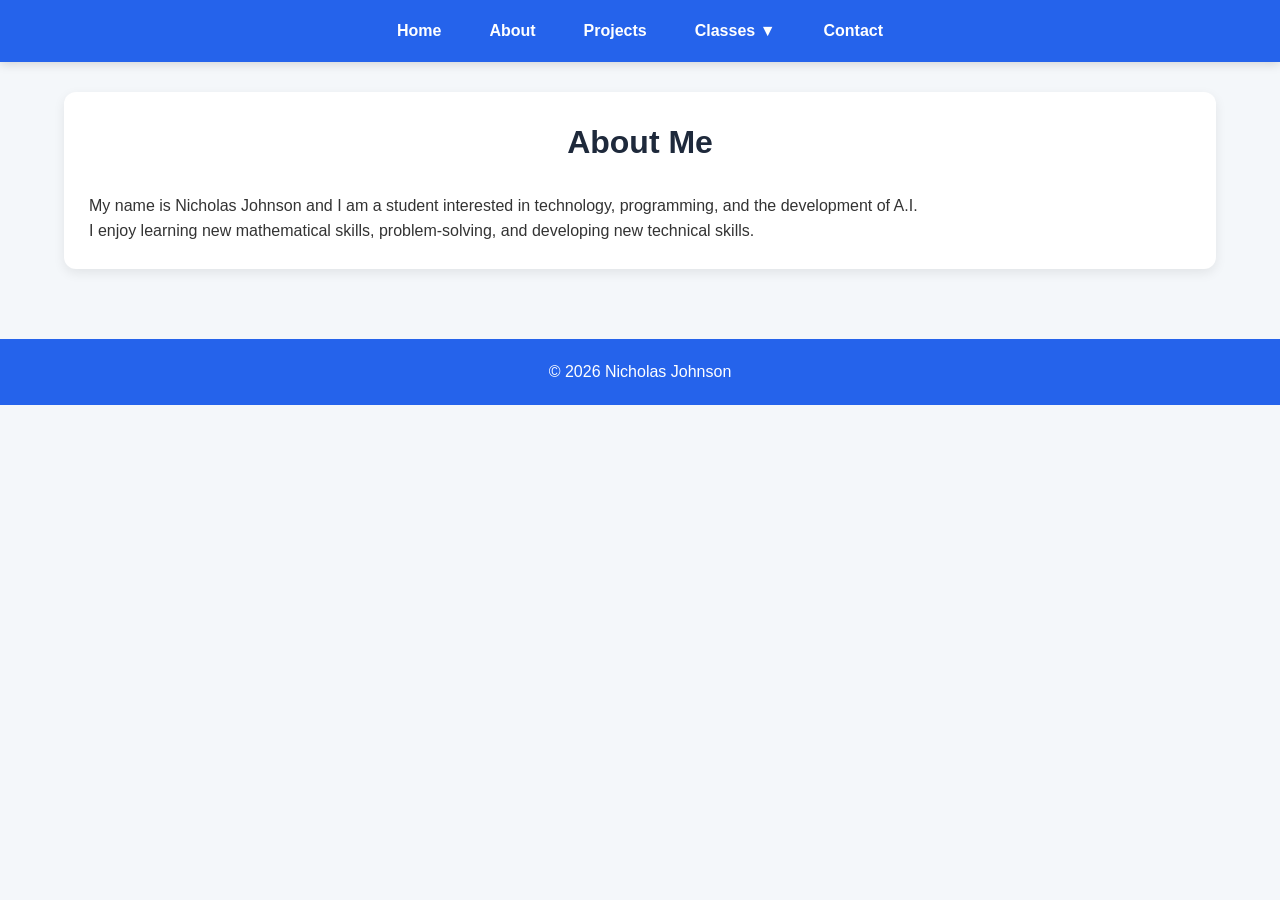
<file: about.HTML>
<!DOCTYPE html>
<html lang="en">
<head>
<meta charset="UTF-8">
<meta name="viewport" content="width=device-width, initial-scale=1.0">
<title>About Me</title>
<link rel="stylesheet" href="style.css">
</head>
<body>
<header>
<ul class="nav-menu">
        <li><a href="index.html">Home</a></li>

        <li><a href="about.html">About</a></li>

        <li><a href="projects.html">Projects</a></li>

        <li class="dropdown">
            <a href="#">Classes ▼</a>

            <ul class="dropdown-menu">
                <li><a href="coding.html">Coding</a></li>
                <li><a href="math.html">Mathematics</a></li>
                <li><a href="science.html">Science</a></li>
                <li><a href="humanities.html">Humanities</a></li>
            </ul>
        </li>

        <li><a href="contact.html">Contact</a></li>
    </ul>
</nav>
  </header>
<div class="container">
<div class="card">
<h1>About Me</h1>



<p>
My name is Nicholas Johnson and I am a student interested in
technology, programming, and the development of A.I.
</p>

<p>
I enjoy learning new mathematical skills, problem-solving, and developing new technical skills.
</p>
</div>
</div>

<footer>
<p>© 2026 Nicholas Johnson</p>
</footer>

</body>
</html>
</file>
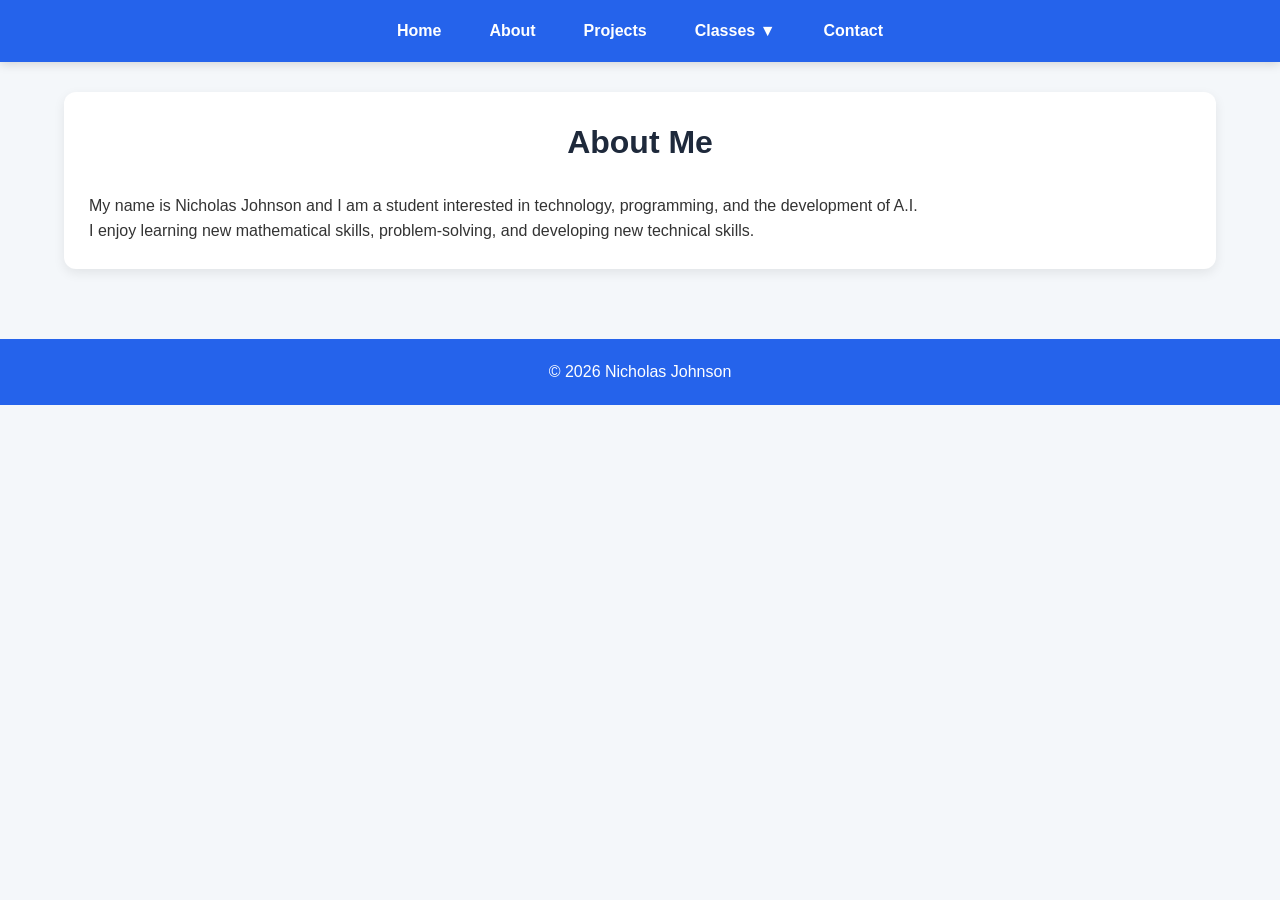
<file: about.html>
<!DOCTYPE html>
<html lang="en">
<head>
<meta charset="UTF-8">
<meta name="viewport" content="width=device-width, initial-scale=1.0">
<title>About Me</title>
<link rel="stylesheet" href="style.css">
</head>
<body>
<header>
<ul class="nav-menu">
        <li><a href="index.html">Home</a></li>

        <li><a href="about.html">About</a></li>

        <li><a href="projects.html">Projects</a></li>

        <li class="dropdown">
            <a href="#">Classes ▼</a>

            <ul class="dropdown-menu">
                <li><a href="coding.html">Coding</a></li>
                <li><a href="math.html">Mathematics</a></li>
                <li><a href="science.html">Science</a></li>
                <li><a href="humanities.html">Humanities</a></li>
            </ul>
        </li>

        <li><a href="contact.html">Contact</a></li>
    </ul>
</nav>
  </header>
<div class="container">
<div class="card">
<h1>About Me</h1>



<p>
My name is Nicholas Johnson and I am a student interested in
technology, programming, and the development of A.I.
</p>

<p>
I enjoy learning new mathematical skills, problem-solving, and developing new technical skills.
</p>
</div>
</div>

<footer>
<p>© 2026 Nicholas Johnson</p>
</footer>

</body>
</html>
</file>
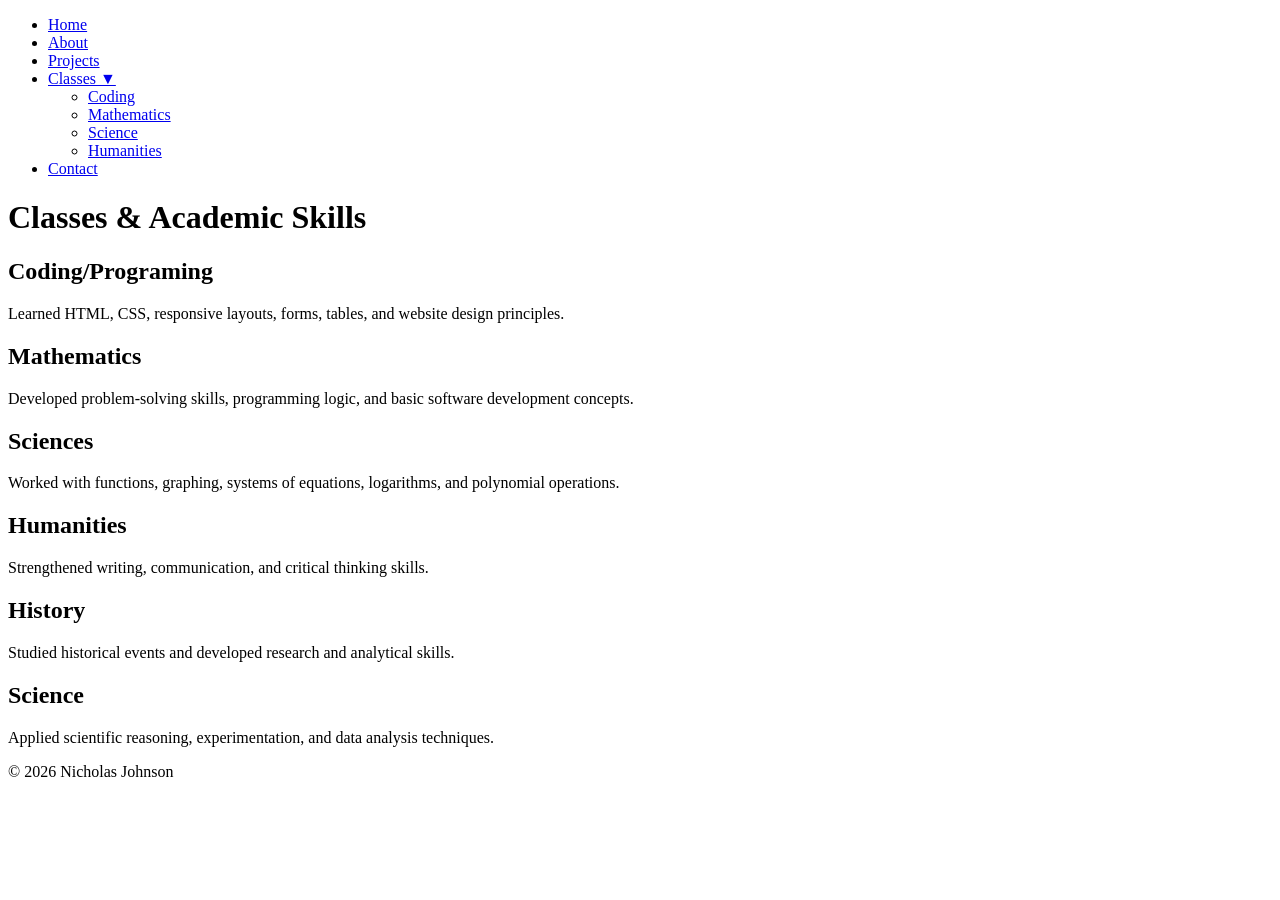
<file: Classes.HTML>
<!DOCTYPE html>
<html lang="en">
<body>
<header>
<ul class="nav-menu">
        <li><a href="index.html">Home</a></li>

        <li><a href="about.html">About</a></li>

        <li><a href="projects.html">Projects</a></li>

        <li class="dropdown">
            <a href="#">Classes ▼</a>

            <ul class="dropdown-menu">
                <li><a href="coding.html">Coding</a></li>
                <li><a href="math.html">Mathematics</a></li>
                <li><a href="science.html">Science</a></li>
                <li><a href="humanities.html">Humanities</a></li>
            </ul>
        </li>

        <li><a href="contact.html">Contact</a></li>
    </ul>
</nav>
  </header>


<div class="container">

<h1>Classes & Academic Skills</h1>

<div class="grid">

<div class="card">
<h2>Coding/Programing</h2>
<p>
Learned HTML, CSS, responsive layouts, forms,
tables, and website design principles.
</p>
</div>

<div class="card">
<h2>Mathematics</h2>
<p>
Developed problem-solving skills, programming
logic, and basic software development concepts.
</p>
</div>

<div class="card">
<h2>Sciences</h2>
<p>
Worked with functions, graphing, systems of
equations, logarithms, and polynomial operations.
</p>
</div>

<div class="card">
<h2>Humanities</h2>
<p>
Strengthened writing, communication, and
critical thinking skills.
</p>
</div>

<div class="card">
<h2>History</h2>
<p>
Studied historical events and developed research
and analytical skills.
</p>
</div>

<div class="card">
<h2>Science</h2>
<p>
Applied scientific reasoning, experimentation,
and data analysis techniques.
</p>
</div>

</div>

</div>

<footer>
<p>© 2026 Nicholas Johnson</p>
</footer>

</body>
</html>
</file>
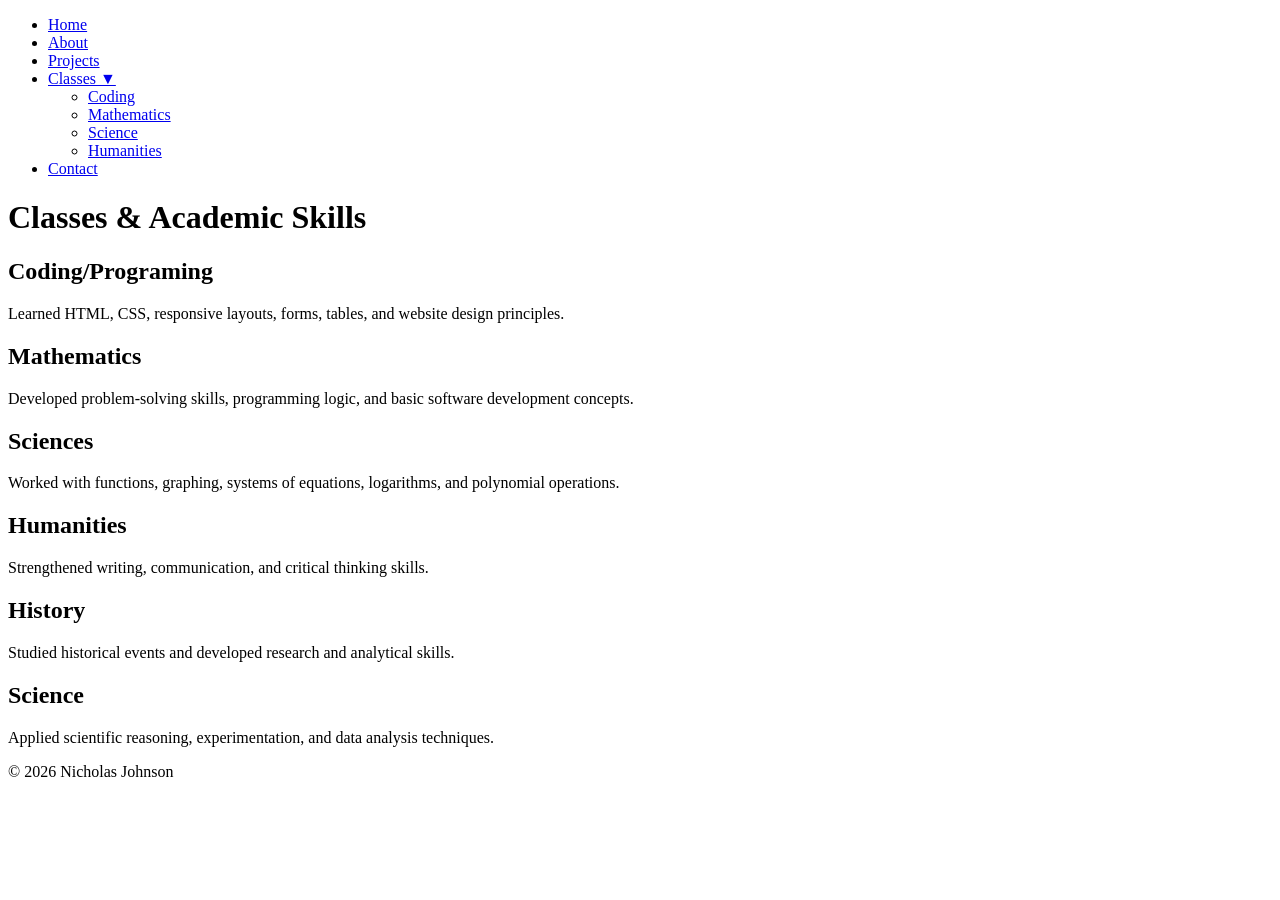
<file: classes.html>
<!DOCTYPE html>
<html lang="en">
<body>
<header>
<ul class="nav-menu">
        <li><a href="index.html">Home</a></li>

        <li><a href="about.html">About</a></li>

        <li><a href="projects.html">Projects</a></li>

        <li class="dropdown">
            <a href="#">Classes ▼</a>

            <ul class="dropdown-menu">
                <li><a href="coding.html">Coding</a></li>
                <li><a href="math.html">Mathematics</a></li>
                <li><a href="science.html">Science</a></li>
                <li><a href="humanities.html">Humanities</a></li>
            </ul>
        </li>

        <li><a href="contact.html">Contact</a></li>
    </ul>
</nav>
  </header>


<div class="container">

<h1>Classes & Academic Skills</h1>

<div class="grid">

<div class="card">
<h2>Coding/Programing</h2>
<p>
Learned HTML, CSS, responsive layouts, forms,
tables, and website design principles.
</p>
</div>

<div class="card">
<h2>Mathematics</h2>
<p>
Developed problem-solving skills, programming
logic, and basic software development concepts.
</p>
</div>

<div class="card">
<h2>Sciences</h2>
<p>
Worked with functions, graphing, systems of
equations, logarithms, and polynomial operations.
</p>
</div>

<div class="card">
<h2>Humanities</h2>
<p>
Strengthened writing, communication, and
critical thinking skills.
</p>
</div>

<div class="card">
<h2>History</h2>
<p>
Studied historical events and developed research
and analytical skills.
</p>
</div>

<div class="card">
<h2>Science</h2>
<p>
Applied scientific reasoning, experimentation,
and data analysis techniques.
</p>
</div>

</div>

</div>

<footer>
<p>© 2026 Nicholas Johnson</p>
</footer>

</body>
</html>
</file>
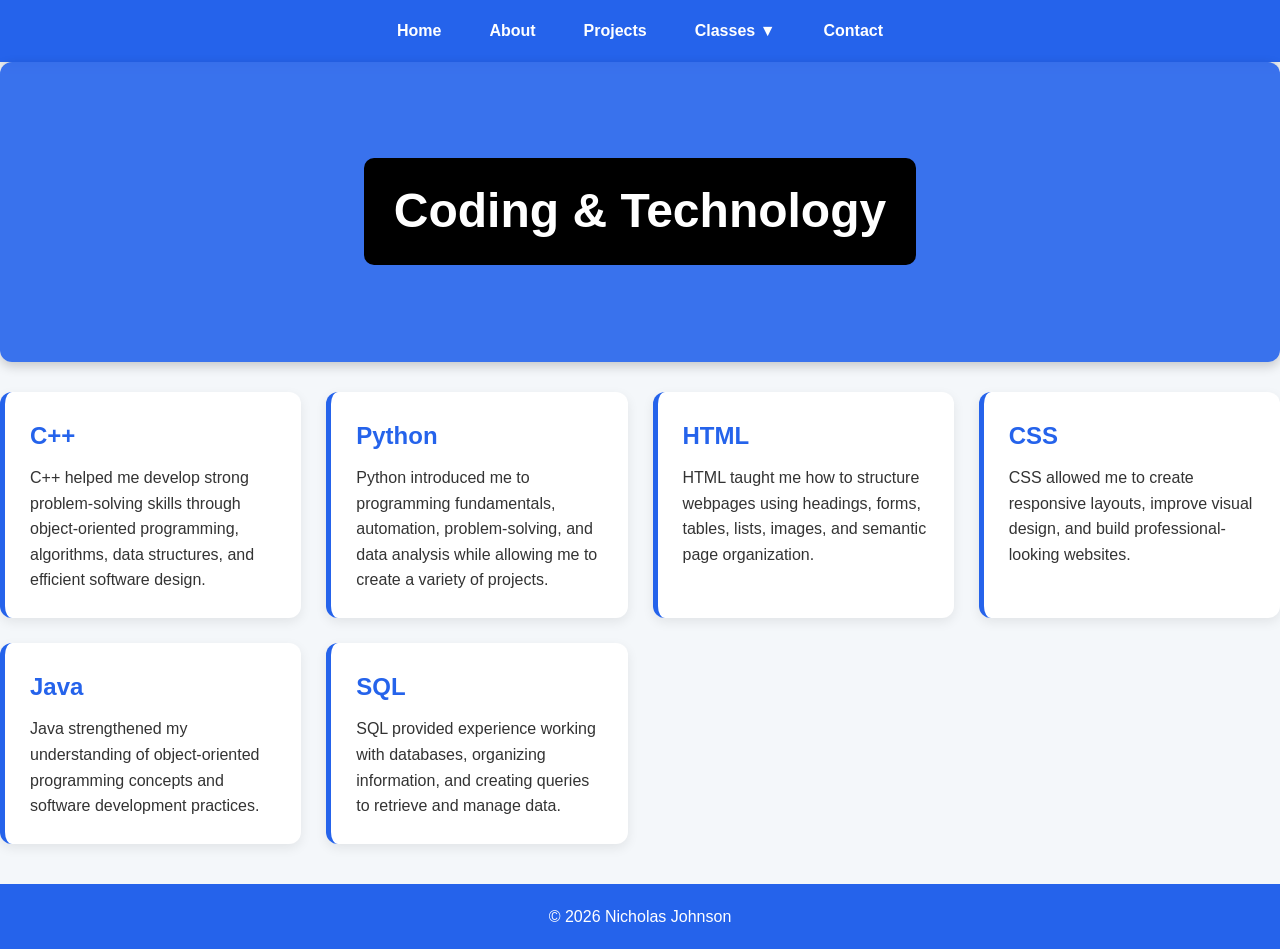
<file: coding.html>
<!DOCTYPE html>
<html lang="en">
<head>
    <meta charset="UTF-8">
    <meta name="viewport" content="width=device-width, initial-scale=1.0">
    <title>Coding Coursework</title>
    <link rel="stylesheet" href="style.css">
</head>
<body>

<header>
    <nav>
        <ul class="nav-menu">
            <li><a href="index.html">Home</a></li>
            <li><a href="about.html">About</a></li>
            <li><a href="projects.html">Projects</a></li>

            <li class="dropdown">
                <a href="#">Classes ▼</a>
                <ul class="dropdown-menu">
                    <li><a href="coding.html">Coding</a></li>
                    <li><a href="math.html">Mathematics</a></li>
                    <li><a href="science.html">Science</a></li>
                    <li><a href="humanities.html">Humanities</a></li>
                </ul>
            </li>

            <li><a href="contact.html">Contact</a></li>
        </ul>
    </nav>
</header>

<section class="page-banner coding-banner">
    <h1>Coding & Technology</h1>
</section>
    <div class="grid">

        <div class="card course-card">
            <h2>C++</h2>
            <p>C++ helped me develop strong problem-solving skills through object-oriented programming, algorithms, data structures, and efficient software design.</p>
        </div>

        <div class="card course-card">
            <h2>Python</h2>
            <p>Python introduced me to programming fundamentals, automation, problem-solving, and data analysis while allowing me to create a variety of projects.</p>
        </div>

        <div class="card course-card">
            <h2>HTML</h2>
            <p>HTML taught me how to structure webpages using headings, forms, tables, lists, images, and semantic page organization.</p>
        </div>

        <div class="card course-card">
            <h2>CSS</h2>
            <p>CSS allowed me to create responsive layouts, improve visual design, and build professional-looking websites.</p>
        </div>

        <div class="card course-card">
            <h2>Java</h2>
            <p>Java strengthened my understanding of object-oriented programming concepts and software development practices.</p>
        </div>

        <div class="card course-card">
            <h2>SQL</h2>
            <p>SQL provided experience working with databases, organizing information, and creating queries to retrieve and manage data.</p>
        </div>

    </div>
</div>

<footer>
    <p>© 2026 Nicholas Johnson</p>
</footer>

</body>
</html>
</file>
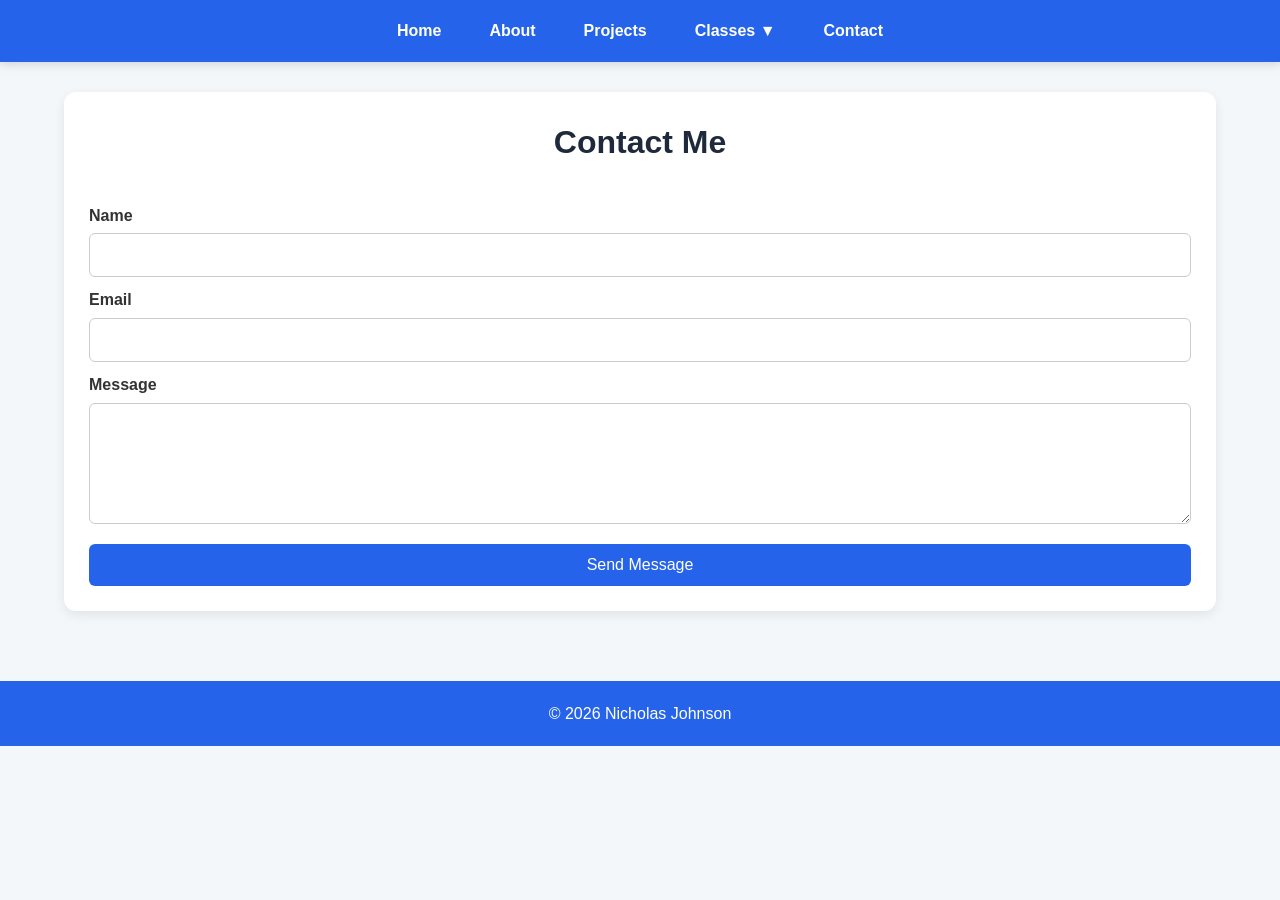
<file: contact.HTML>
<!DOCTYPE html>
<html lang="en">
<head>
<meta charset="UTF-8">
<meta name="viewport" content="width=device-width, initial-scale=1.0">
<title>Contact</title>
<link rel="stylesheet" href="style.css">
</head>
<body>
<header>
<ul class="nav-menu">
        <li><a href="index.html">Home</a></li>

        <li><a href="about.html">About</a></li>

        <li><a href="projects.html">Projects</a></li>

        <li class="dropdown">
            <a href="#">Classes ▼</a>

            <ul class="dropdown-menu">
                <li><a href="coding.html">Coding</a></li>
                <li><a href="math.html">Mathematics</a></li>
                <li><a href="science.html">Science</a></li>
                <li><a href="humanities.html">Humanities</a></li>
            </ul>
        </li>

        <li><a href="contact.html">Contact</a></li>
    </ul>
</nav>
  </header>
<div class="container">

<div class="card">
<h1>Contact Me</h1>

<form>
<label for="name">Name</label>
<input type="text" id="name">

<label for="email">Email</label>
<input type="email" id="email">

<label for="message">Message</label>
<textarea id="message" rows="5"></textarea>

<button type="submit">Send Message</button>
</form>

</div>

</div>

<footer>
<p>© 2026 Nicholas Johnson</p>
</footer>

</body>
</html>
</file>
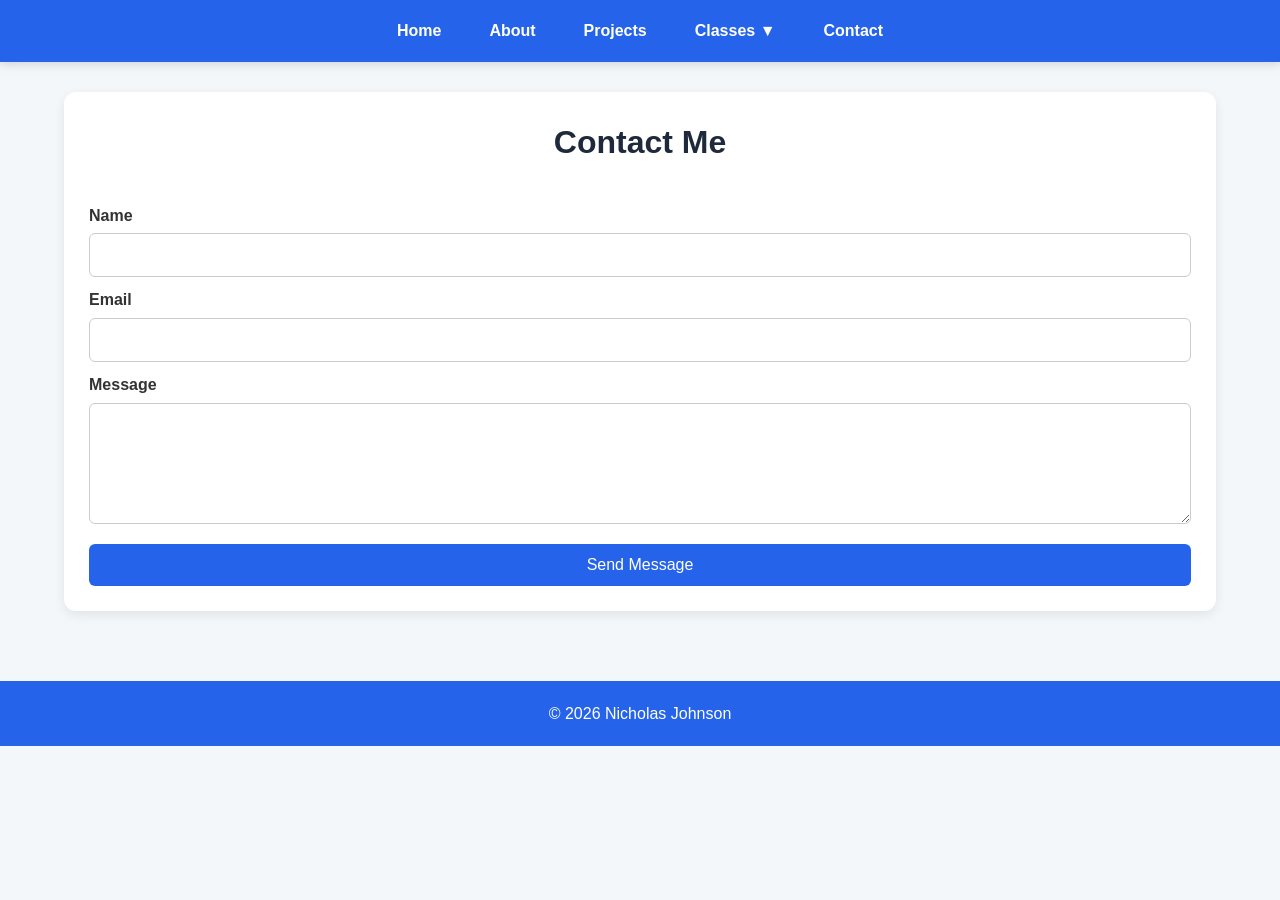
<file: contact.html>
<!DOCTYPE html>
<html lang="en">
<head>
<meta charset="UTF-8">
<meta name="viewport" content="width=device-width, initial-scale=1.0">
<title>Contact</title>
<link rel="stylesheet" href="style.css">
</head>
<body>
<header>
<ul class="nav-menu">
        <li><a href="index.html">Home</a></li>

        <li><a href="about.html">About</a></li>

        <li><a href="projects.html">Projects</a></li>

        <li class="dropdown">
            <a href="#">Classes ▼</a>

            <ul class="dropdown-menu">
                <li><a href="coding.html">Coding</a></li>
                <li><a href="math.html">Mathematics</a></li>
                <li><a href="science.html">Science</a></li>
                <li><a href="humanities.html">Humanities</a></li>
            </ul>
        </li>

        <li><a href="contact.html">Contact</a></li>
    </ul>
</nav>
  </header>
<div class="container">

<div class="card">
<h1>Contact Me</h1>

<form>
<label for="name">Name</label>
<input type="text" id="name">

<label for="email">Email</label>
<input type="email" id="email">

<label for="message">Message</label>
<textarea id="message" rows="5"></textarea>

<button type="submit">Send Message</button>
</form>

</div>

</div>

<footer>
<p>© 2026 Nicholas Johnson</p>
</footer>

</body>
</html>
</file>
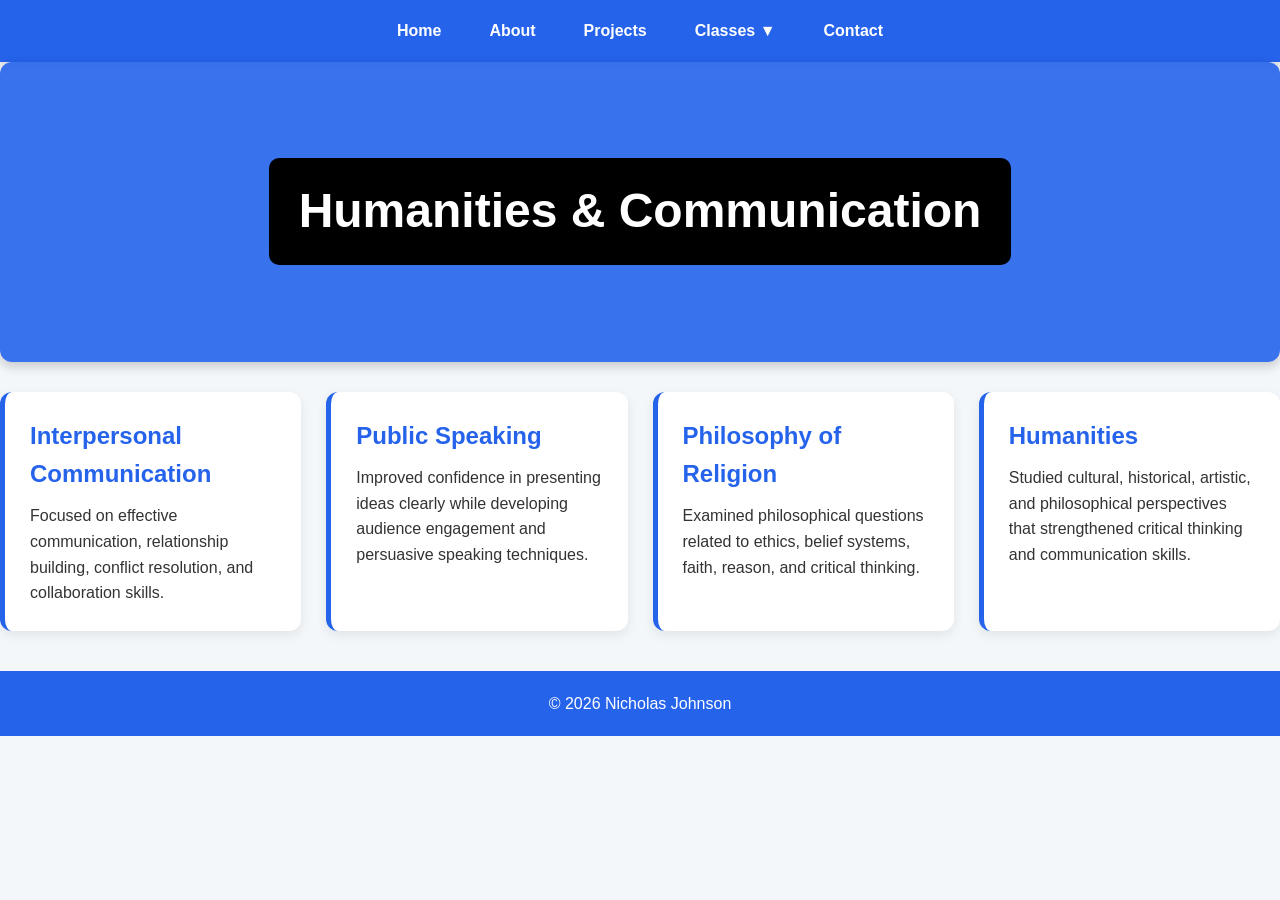
<file: humanities.html>
<!DOCTYPE html>
<html lang="en">
<head>
    <meta charset="UTF-8">
    <meta name="viewport" content="width=device-width, initial-scale=1.0">
    <title>Humanities Coursework</title>
    <link rel="stylesheet" href="style.css">
</head>
<body>

<header>
    <nav>
        <ul class="nav-menu">
            <li><a href="index.html">Home</a></li>
            <li><a href="about.html">About</a></li>
            <li><a href="projects.html">Projects</a></li>

            <li class="dropdown">
                <a href="#">Classes ▼</a>
                <ul class="dropdown-menu">
                    <li><a href="coding.html">Coding</a></li>
                    <li><a href="math.html">Mathematics</a></li>
                    <li><a href="science.html">Science</a></li>
                    <li><a href="humanities.html">Humanities</a></li>
                </ul>
            </li>

            <li><a href="contact.html">Contact</a></li>
        </ul>
    </nav>
</header>

<section class="page-banner humanities-banner">
    <h1>Humanities & Communication</h1>
</section>

    <div class="grid">

        <div class="card course-card">
            <h2>Interpersonal Communication</h2>
            <p>Focused on effective communication, relationship building, conflict resolution, and collaboration skills.</p>
        </div>

        <div class="card course-card">
            <h2>Public Speaking</h2>
            <p>Improved confidence in presenting ideas clearly while developing audience engagement and persuasive speaking techniques.</p>
        </div>

        <div class="card course-card">
            <h2>Philosophy of Religion</h2>
            <p>Examined philosophical questions related to ethics, belief systems, faith, reason, and critical thinking.</p>
        </div>

        <div class="card course-card">
            <h2>Humanities</h2>
            <p>Studied cultural, historical, artistic, and philosophical perspectives that strengthened critical thinking and communication skills.</p>
        </div>

    </div>
</div>

<footer>
    <p>© 2026 Nicholas Johnson</p>
</footer>

</body>
</html>
</file>
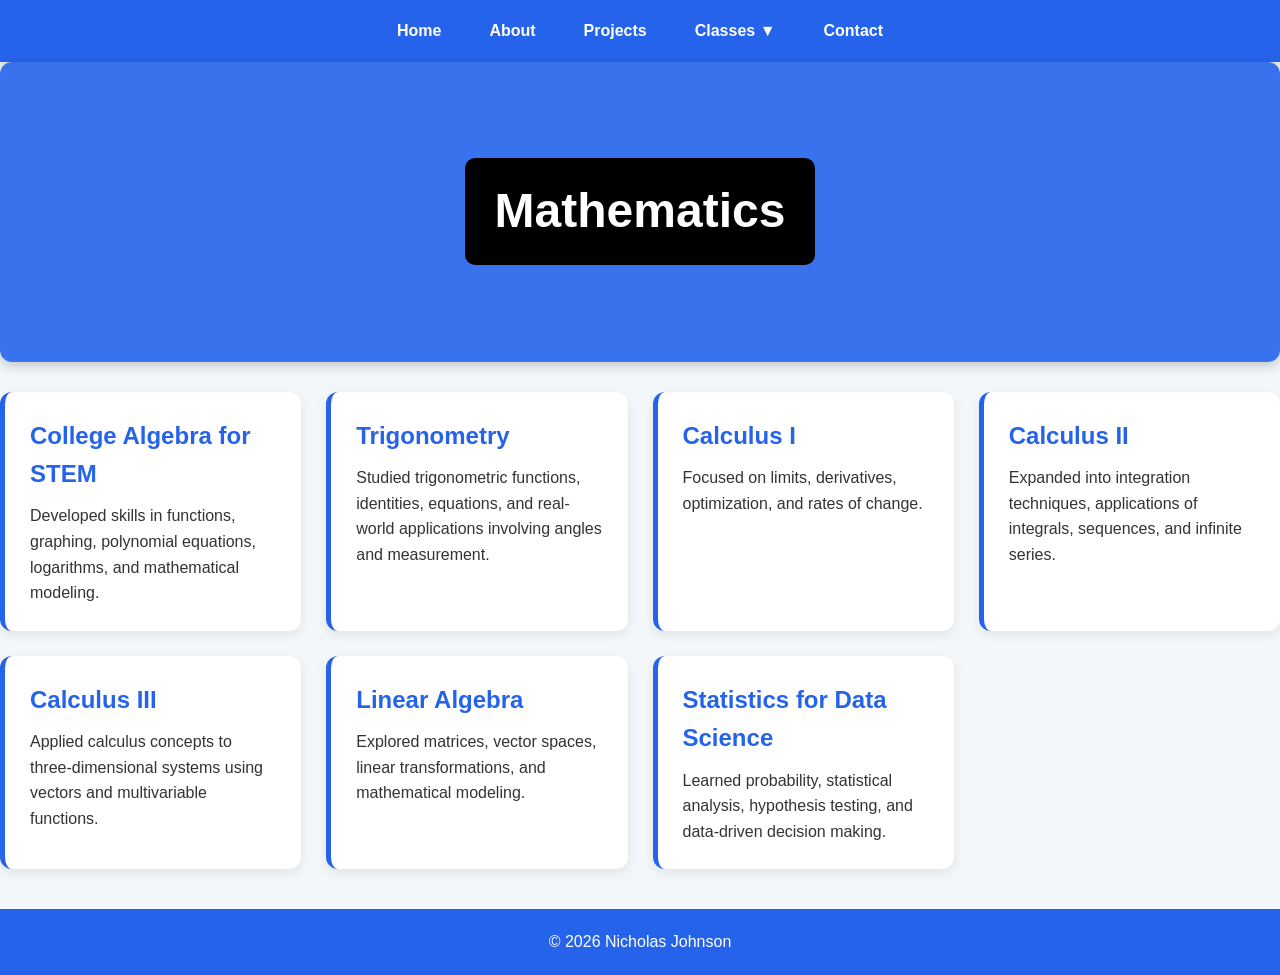
<file: math.HTML>
<!DOCTYPE html>
<html lang="en">
<head>
    <meta charset="UTF-8">
    <meta name="viewport" content="width=device-width, initial-scale=1.0">
    <title>Mathematics Coursework</title>
    <link rel="stylesheet" href="style.css">
</head>
<body>

<header>
   <nav>
        <ul class="nav-menu">
            <li><a href="index.html">Home</a></li>
            <li><a href="about.html">About</a></li>
            <li><a href="projects.html">Projects</a></li>

            <li class="dropdown">
                <a href="#">Classes ▼</a>
                <ul class="dropdown-menu">
                    <li><a href="coding.html">Coding</a></li>
                    <li><a href="math.html">Mathematics</a></li>
                    <li><a href="science.html">Science</a></li>
                    <li><a href="humanities.html">Humanities</a></li>
                </ul>
            </li>

            <li><a href="contact.html">Contact</a></li>
        </ul>
    </nav>
</header>

<section class="page-banner math-banner">
    <h1>Mathematics</h1>
</section>

    <div class="grid">

        <div class="card course-card">
            <h2>College Algebra for STEM</h2>
            <p>Developed skills in functions, graphing, polynomial equations, logarithms, and mathematical modeling.</p>
        </div>

        <div class="card course-card">
            <h2>Trigonometry</h2>
            <p>Studied trigonometric functions, identities, equations, and real-world applications involving angles and measurement.</p>
        </div>

        <div class="card course-card">
            <h2>Calculus I</h2>
            <p>Focused on limits, derivatives, optimization, and rates of change.</p>
        </div>

        <div class="card course-card">
            <h2>Calculus II</h2>
            <p>Expanded into integration techniques, applications of integrals, sequences, and infinite series.</p>
        </div>

        <div class="card course-card">
            <h2>Calculus III</h2>
            <p>Applied calculus concepts to three-dimensional systems using vectors and multivariable functions.</p>
        </div>

        <div class="card course-card">
            <h2>Linear Algebra</h2>
            <p>Explored matrices, vector spaces, linear transformations, and mathematical modeling.</p>
        </div>

        <div class="card course-card">
            <h2>Statistics for Data Science</h2>
            <p>Learned probability, statistical analysis, hypothesis testing, and data-driven decision making.</p>
        </div>

    </div>
</div>

<footer>
    <p>© 2026 Nicholas Johnson</p>
</footer>

</body>
</html>
</file>
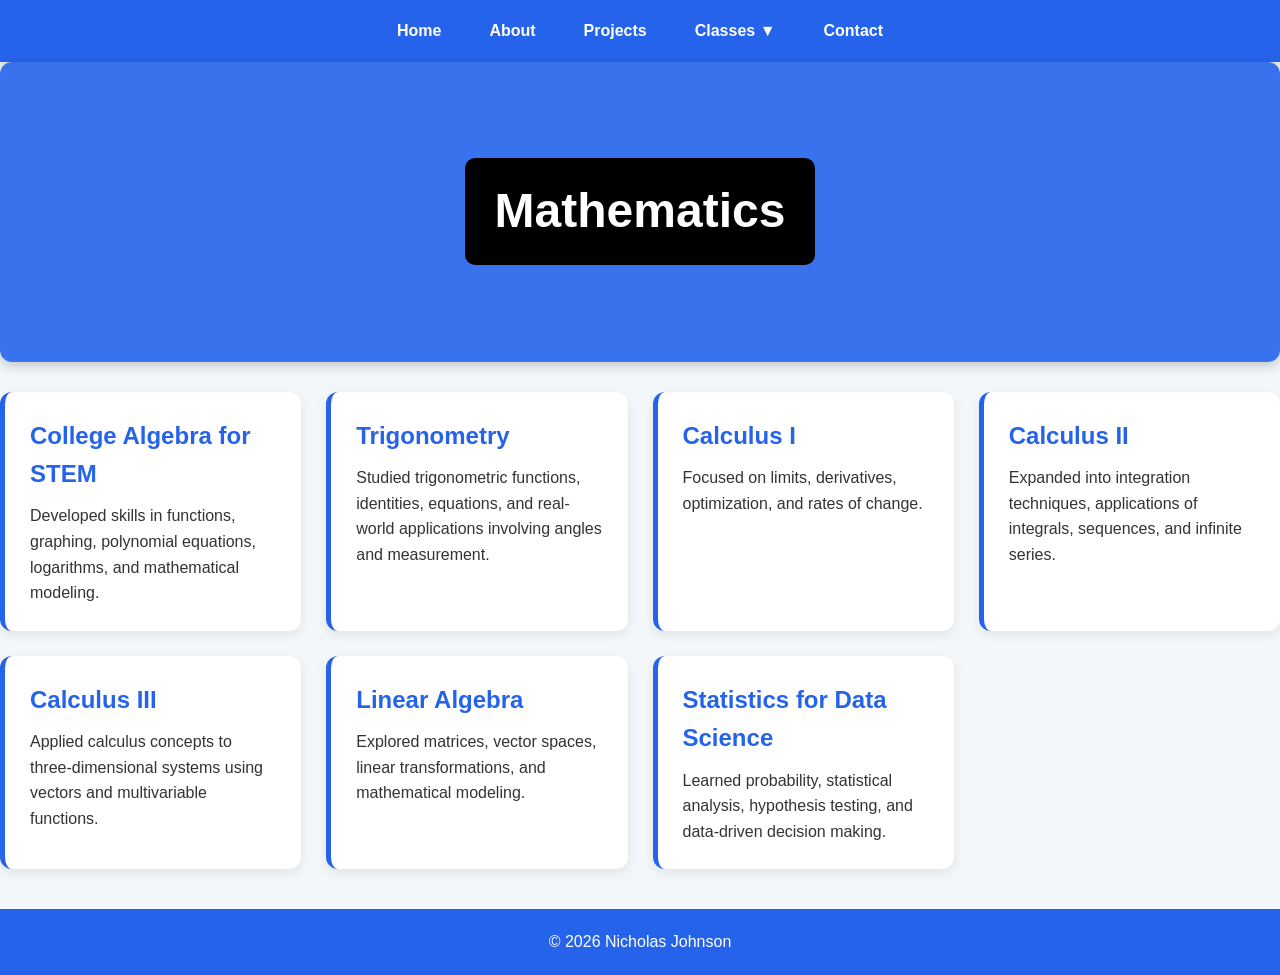
<file: math.html>
<!DOCTYPE html>
<html lang="en">
<head>
    <meta charset="UTF-8">
    <meta name="viewport" content="width=device-width, initial-scale=1.0">
    <title>Mathematics Coursework</title>
    <link rel="stylesheet" href="style.css">
</head>
<body>

<header>
   <nav>
        <ul class="nav-menu">
            <li><a href="index.html">Home</a></li>
            <li><a href="about.html">About</a></li>
            <li><a href="projects.html">Projects</a></li>

            <li class="dropdown">
                <a href="#">Classes ▼</a>
                <ul class="dropdown-menu">
                    <li><a href="coding.html">Coding</a></li>
                    <li><a href="math.html">Mathematics</a></li>
                    <li><a href="science.html">Science</a></li>
                    <li><a href="humanities.html">Humanities</a></li>
                </ul>
            </li>

            <li><a href="contact.html">Contact</a></li>
        </ul>
    </nav>
</header>

<section class="page-banner math-banner">
    <h1>Mathematics</h1>
</section>

    <div class="grid">

        <div class="card course-card">
            <h2>College Algebra for STEM</h2>
            <p>Developed skills in functions, graphing, polynomial equations, logarithms, and mathematical modeling.</p>
        </div>

        <div class="card course-card">
            <h2>Trigonometry</h2>
            <p>Studied trigonometric functions, identities, equations, and real-world applications involving angles and measurement.</p>
        </div>

        <div class="card course-card">
            <h2>Calculus I</h2>
            <p>Focused on limits, derivatives, optimization, and rates of change.</p>
        </div>

        <div class="card course-card">
            <h2>Calculus II</h2>
            <p>Expanded into integration techniques, applications of integrals, sequences, and infinite series.</p>
        </div>

        <div class="card course-card">
            <h2>Calculus III</h2>
            <p>Applied calculus concepts to three-dimensional systems using vectors and multivariable functions.</p>
        </div>

        <div class="card course-card">
            <h2>Linear Algebra</h2>
            <p>Explored matrices, vector spaces, linear transformations, and mathematical modeling.</p>
        </div>

        <div class="card course-card">
            <h2>Statistics for Data Science</h2>
            <p>Learned probability, statistical analysis, hypothesis testing, and data-driven decision making.</p>
        </div>

    </div>
</div>

<footer>
    <p>© 2026 Nicholas Johnson</p>
</footer>

</body>
</html>
</file>
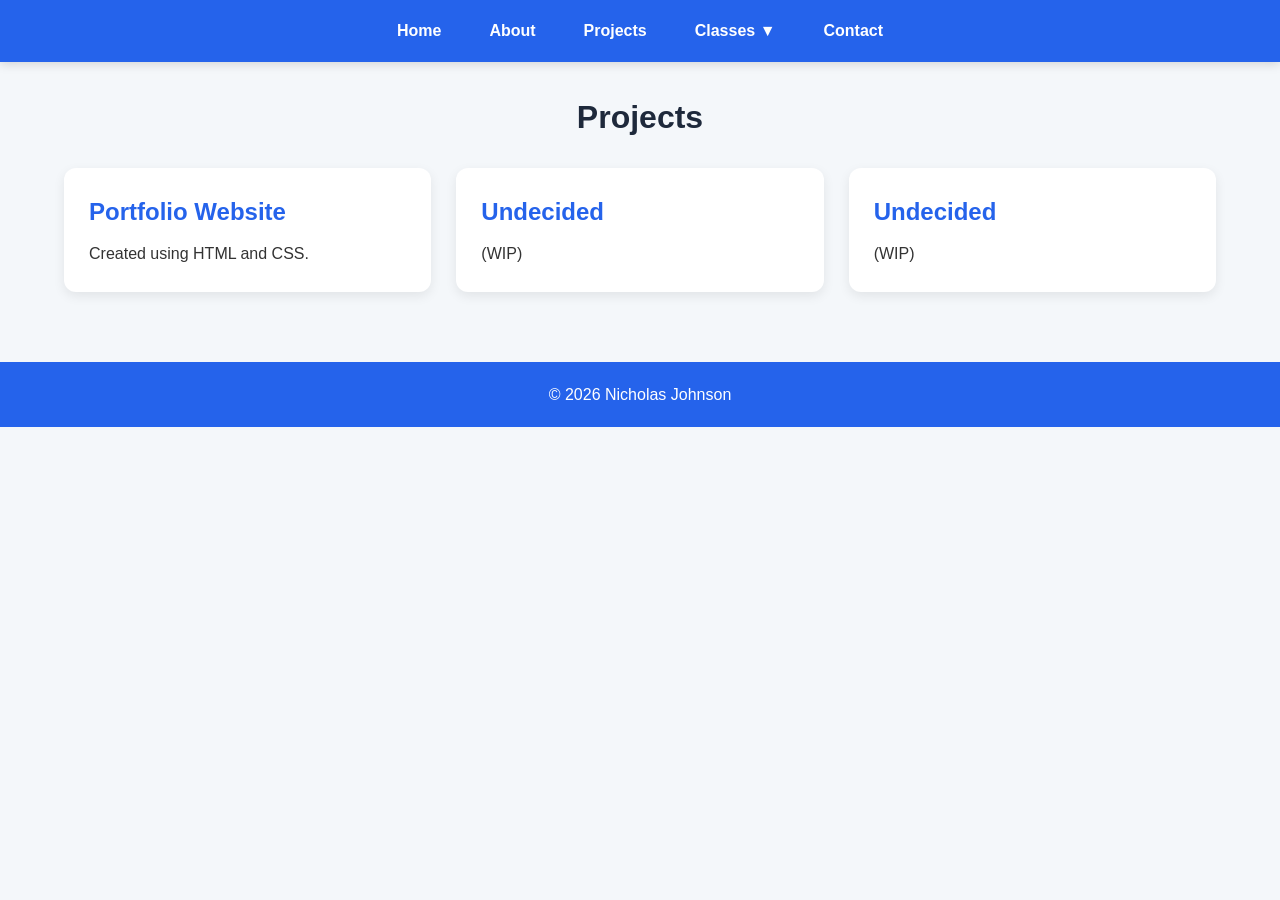
<file: projects.HTML>
<!DOCTYPE html>
<html lang="en">
<head>
<meta charset="UTF-8">
<meta name="viewport" content="width=device-width, initial-scale=1.0">
<title>Projects</title>
<link rel="stylesheet" href="style.css">
</head>
<body>
<header>
<ul class="nav-menu">
        <li><a href="index.html">Home</a></li>

        <li><a href="about.html">About</a></li>

        <li><a href="projects.html">Projects</a></li>

        <li class="dropdown">
            <a href="#">Classes ▼</a>

            <ul class="dropdown-menu">
                <li><a href="coding.html">Coding</a></li>
                <li><a href="math.html">Mathematics</a></li>
                <li><a href="science.html">Science</a></li>
                <li><a href="humanities.html">Humanities</a></li>
            </ul>
        </li>

        <li><a href="contact.html">Contact</a></li>
    </ul>
</nav>
  </header>
<div class="container">

<h1>Projects</h1>

<div class="grid">

<div class="card">
<h2>Portfolio Website</h2>
<p>Created using HTML and CSS.</p>
</div>

<div class="card">
<h2>Undecided</h2>
<p>(WIP)</p>
</div>

<div class="card">
<h2>Undecided</h2>
<p>(WIP)</p>
</div>

</div>

</div>

<footer>
<p>© 2026 Nicholas Johnson</p>
</footer>

</body>
</html>
</file>
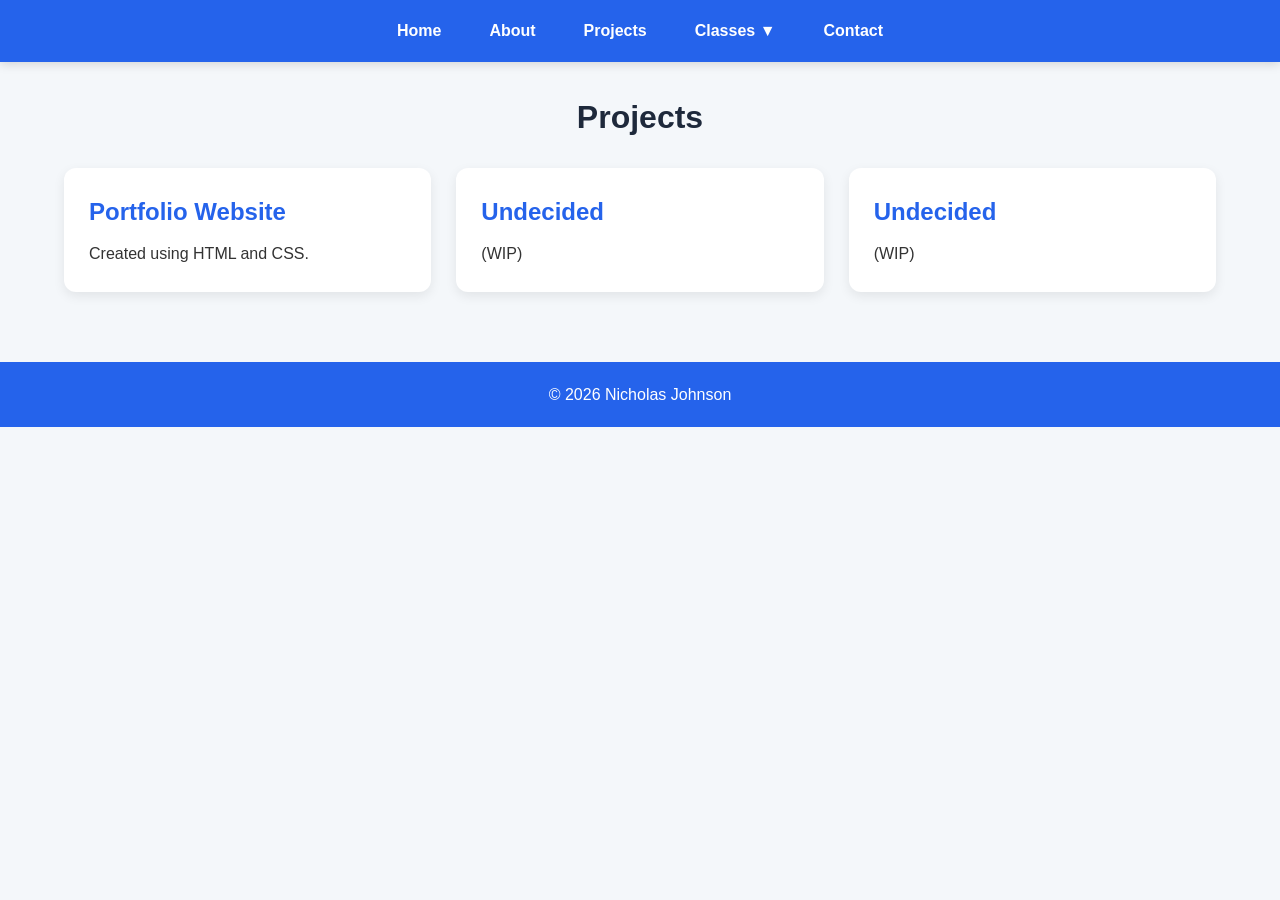
<file: projects.html>
<!DOCTYPE html>
<html lang="en">
<head>
<meta charset="UTF-8">
<meta name="viewport" content="width=device-width, initial-scale=1.0">
<title>Projects</title>
<link rel="stylesheet" href="style.css">
</head>
<body>
<header>
<ul class="nav-menu">
        <li><a href="index.html">Home</a></li>

        <li><a href="about.html">About</a></li>

        <li><a href="projects.html">Projects</a></li>

        <li class="dropdown">
            <a href="#">Classes ▼</a>

            <ul class="dropdown-menu">
                <li><a href="coding.html">Coding</a></li>
                <li><a href="math.html">Mathematics</a></li>
                <li><a href="science.html">Science</a></li>
                <li><a href="humanities.html">Humanities</a></li>
            </ul>
        </li>

        <li><a href="contact.html">Contact</a></li>
    </ul>
</nav>
  </header>
<div class="container">

<h1>Projects</h1>

<div class="grid">

<div class="card">
<h2>Portfolio Website</h2>
<p>Created using HTML and CSS.</p>
</div>

<div class="card">
<h2>Undecided</h2>
<p>(WIP)</p>
</div>

<div class="card">
<h2>Undecided</h2>
<p>(WIP)</p>
</div>

</div>

</div>

<footer>
<p>© 2026 Nicholas Johnson</p>
</footer>

</body>
</html>
</file>
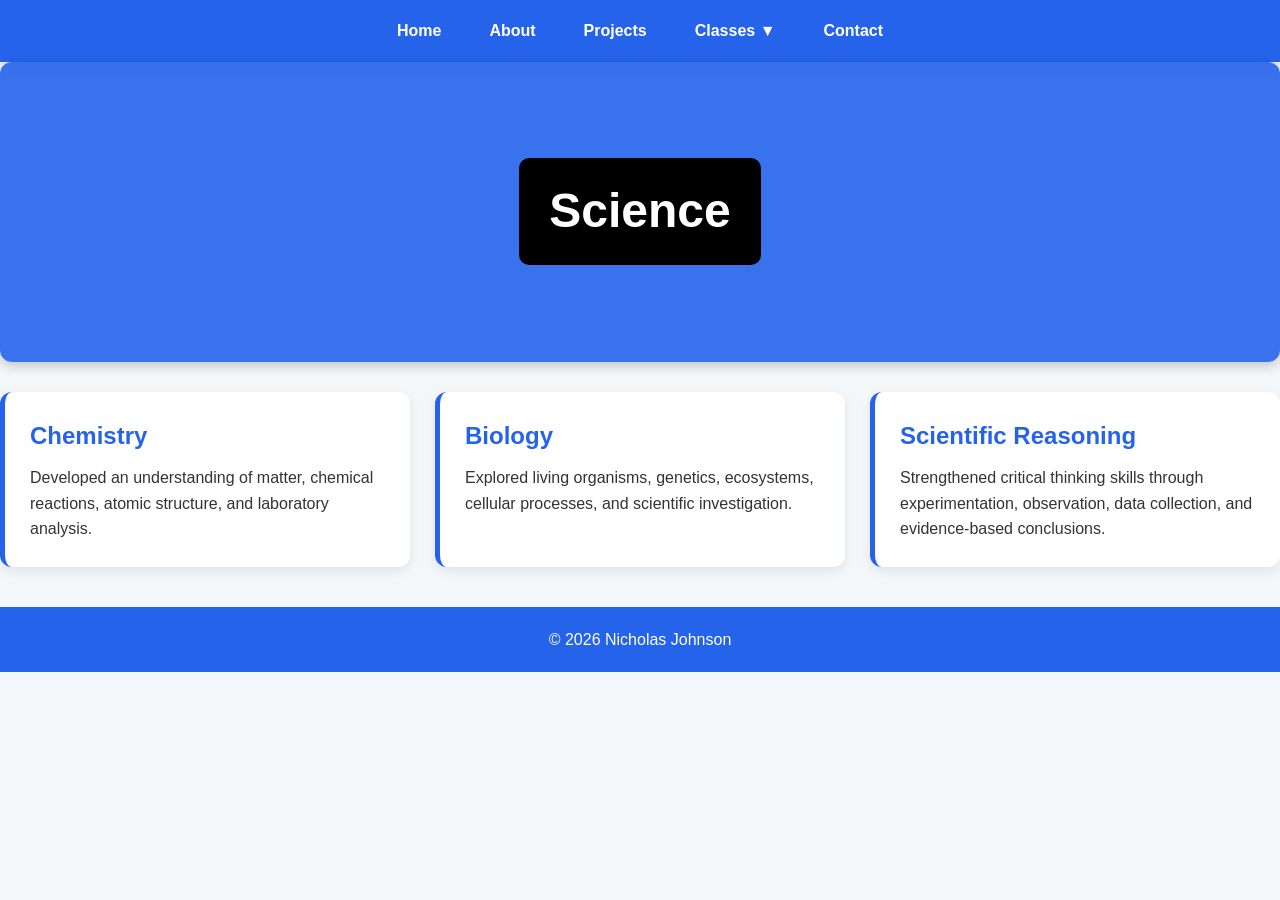
<file: science.html>
<!DOCTYPE html>
<html lang="en">
<head>
    <meta charset="UTF-8">
    <meta name="viewport" content="width=device-width, initial-scale=1.0">
    <title>Science Coursework</title>
    <link rel="stylesheet" href="style.css">
</head>
<body>

<header>
     <nav>
        <ul class="nav-menu">
            <li><a href="index.html">Home</a></li>
            <li><a href="about.html">About</a></li>
            <li><a href="projects.html">Projects</a></li>

            <li class="dropdown">
                <a href="#">Classes ▼</a>
                <ul class="dropdown-menu">
                    <li><a href="coding.html">Coding</a></li>
                    <li><a href="math.html">Mathematics</a></li>
                    <li><a href="science.html">Science</a></li>
                    <li><a href="humanities.html">Humanities</a></li>
                </ul>
            </li>

            <li><a href="contact.html">Contact</a></li>
        </ul>
    </nav>
</header>

<section class="page-banner science-banner">
    <h1>Science</h1>
</section>

    <div class="grid">

        <div class="card course-card">
            <h2>Chemistry</h2>
            <p>Developed an understanding of matter, chemical reactions, atomic structure, and laboratory analysis.</p>
        </div>

        <div class="card course-card">
            <h2>Biology</h2>
            <p>Explored living organisms, genetics, ecosystems, cellular processes, and scientific investigation.</p>
        </div>

        <div class="card course-card">
            <h2>Scientific Reasoning</h2>
            <p>Strengthened critical thinking skills through experimentation, observation, data collection, and evidence-based conclusions.</p>
        </div>

    </div>
</div>

<footer>
    <p>© 2026 Nicholas Johnson</p>
</footer>

</body>
</html>
</file>
<file: style.css>
* {
    margin: 0;
    padding: 0;
    box-sizing: border-box;
}



body {
    font-family: Arial, Helvetica, sans-serif;
    background-color: #f4f7fa;
    color: #333;
    line-height: 1.6;
}



header {
    background-color: #2563eb;
    box-shadow: 0 2px 10px rgba(0,0,0,.15);
}

.nav-menu {
    list-style: none;
    display: flex;
    justify-content: center;
    align-items: center;
    flex-wrap: wrap;
}

.nav-menu li {
    position: relative;
}

.nav-menu a {
    display: block;
    color: white;
    text-decoration: none;
    padding: 18px 24px;
    font-weight: bold;
    transition: background-color .3s;
}

.nav-menu a:hover {
    background-color: #1d4ed8;
}



.dropdown-menu {
    display: none;
    position: absolute;
    top: 100%;
    left: 0;

    min-width: 220px;

    background-color: white;

    border-radius: 8px;

    overflow: hidden;

    box-shadow: 0 8px 16px rgba(0,0,0,.15);

    z-index: 1000;
}

.dropdown-menu li {
    width: 100%;
}

.dropdown-menu a {
    color: #333;
    padding: 12px 16px;
}

.dropdown-menu a:hover {
    background-color: #f4f7fa;
    color: #2563eb;
}

.dropdown:hover .dropdown-menu {
    display: block;
}



.hero {
    background: linear-gradient(
        135deg,
        #2563eb,
        #1d4ed8
    );

    color: white;

    text-align: center;

    padding: 80px 20px;
}

.hero h1 {
    font-size: 3rem;
    margin-bottom: 15px;
}

.hero p {
    font-size: 1.2rem;
}



.profile-image {
    width: 250px;
    height: 250px;

    object-fit: cover;

    border-radius: 50%;

    border: 5px solid white;

    box-shadow: 0 4px 15px rgba(0,0,0,.25);

    margin-bottom: 20px;
}



.container {
    width: 90%;
    max-width: 1200px;
    margin: auto;
    padding: 30px 0;
}



.container h1 {
    text-align: center;
    margin-bottom: 25px;
    color: #1e293b;
}



.page-banner {
    height: 300px;

    display: flex;
    justify-content: center;
    align-items: center;

    margin-bottom: 30px;

    border-radius: 12px;

    background-size: cover;
    background-position: center;
    background-repeat: no-repeat;

    box-shadow: 0 4px 12px rgba(0,0,0,.2);
}

.page-banner h1 {
    color: white;

    font-size: 3rem;

    background-color: rgba(0,0,0,.55);

    padding: 15px 30px;

    border-radius: 10px;

    text-shadow: 2px 2px 8px rgba(0,0,0,.8);
}
.page-banner {
    height: 300px;

    display: flex;
    justify-content: center;
    align-items: center;

    margin-bottom: 30px;

    border-radius: 12px;

    background-size: cover;
    background-position: center;
    background-repeat: no-repeat;

    background-color: rgba(37, 99, 235, 0.9);

    background-blend-mode: multiply;

}
.page-banner h1 {
    background-color: rgba(0,0,0,1);
}
.math-banner {
    background-image: url("https://undark.org/wp-content/uploads/2020/01/GettyImages-154932300.jpg");
}

.coding-banner {
    background-image: url("https://cdn.prod.website-files.com/5f2b1efb0f881760ffdc5c96/63c12849a1c7e9df64c819fc_programming-languages-shutterstock-1680857539.webp");
}

.science-banner {
    background-image: url("https://cace.org/wp-content/uploads/2022/02/science-1024x535.jpg");
}

.humanities-banner {
    background-image: url("https://anchor.hope.edu/wp-content/uploads/2022/04/humanities.jpeg");
}



.card {
    background-color: white;

    padding: 25px;

    border-radius: 12px;

    box-shadow: 0 4px 12px rgba(0,0,0,.08);

    transition: transform .3s;
}

.card:hover {
    transform: translateY(-5px);
}

.card h2 {
    color: #2563eb;
    margin-bottom: 10px;
}



.course-card {
    border-left: 5px solid #2563eb;
}



.grid {
    display: grid;

    grid-template-columns:
        repeat(auto-fit, minmax(280px, 1fr));

    gap: 25px;
}



.project-image {
    width: 100%;
    border-radius: 10px;
    margin-bottom: 15px;
}



form {
    display: flex;
    flex-direction: column;
}

label {
    margin-top: 10px;
    font-weight: bold;
}

input,
textarea {
    padding: 12px;

    margin-top: 5px;

    border: 1px solid #ccc;

    border-radius: 6px;

    font-size: 1rem;
}

textarea {
    resize: vertical;
}

button {
    margin-top: 20px;

    padding: 12px;

    background-color: #2563eb;

    color: white;

    border: none;

    border-radius: 6px;

    cursor: pointer;

    font-size: 1rem;

    transition: background-color .3s;
}

button:hover {
    background-color: #1d4ed8;
}



table {
    width: 100%;
    border-collapse: collapse;
    margin-top: 20px;
}

th {
    background-color: #2563eb;
    color: white;
}

th,
td {
    border: 1px solid #ddd;
    padding: 12px;
    text-align: center;
}

tr:nth-child(even) {
    background-color: #f8f9fa;
}

tr:hover {
    background-color: #e8f0ff;
}



footer {
    text-align: center;

    background-color: #2563eb;

    color: white;

    padding: 20px;

    margin-top: 40px;
}



@media (max-width: 768px) {

    .nav-menu {
        flex-direction: column;
    }

    .dropdown-menu {
        position: static;
        width: 100%;
        box-shadow: none;
        border-radius: 0;
    }

    .hero h1 {
        font-size: 2rem;
    }

    .page-banner h1 {
        font-size: 2rem;
    }

    .profile-image {
        width: 180px;
        height: 180px;
    }

    .grid {
        grid-template-columns: 1fr;
    }
}
</file>
